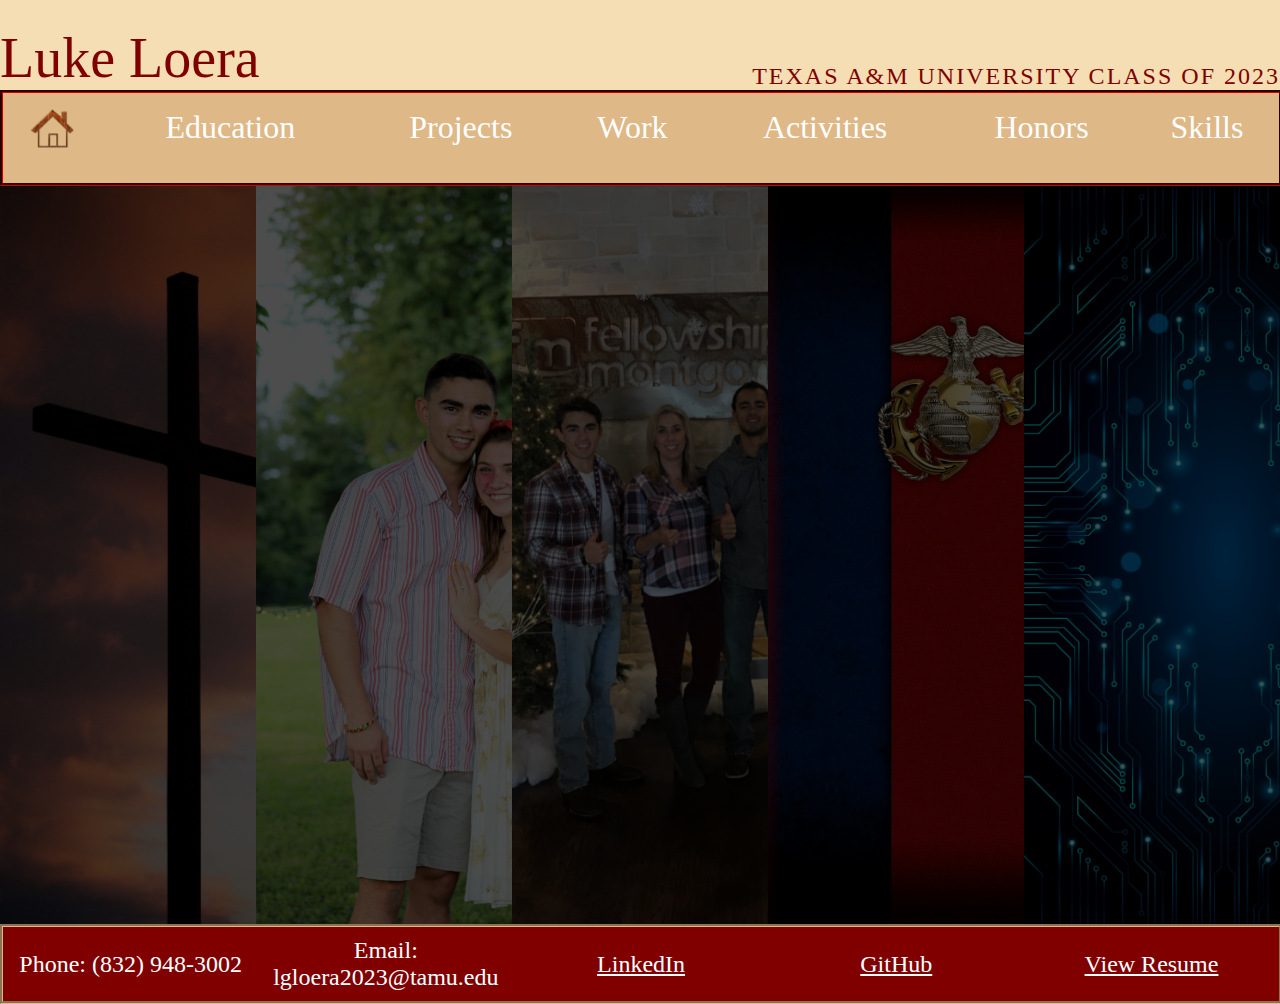
<file: index.html>
<!DOCTYPE html>


<html>
    <head>
        <meta charset="UTF-8">
        <meta name="description" content="Luke Loera's Website">
        <title>Luke Loera's Website</title>
        <link href="index.css" rel="stylesheet" type="text/css">
        <link href="headerNavFooter.css" rel="stylesheet" type="text/css">
    </head>
    <body style="background-color:wheat; margin:0; padding:0">
        <header>
            <div style="font-size:350%; text-align:left">Luke Loera</div>
            <div style="font-size:150%; text-align:right; text-transform:uppercase; letter-spacing:2px">Texas A&M University Class of 2023</div>
        </header>

        <div id="navbar">
            <div id="navlinks">
                <nav>
                <ul>
                    <li>
                        <a href="index.html"><img width="50" src="home_icon.png" alt="Home"/></a>
                    </li>
                    <li>
                        <a href="education.html">Education</a>
                        <div class="bar_nav">
                            <div class="filledbar_nav"></div>
                        </div>                        
                    </li>
                    <li>
                        <a href="projects.html">Projects</a>
                        <div class="bar_nav">
                            <div class="filledbar_nav"></div>
                        </div>
                    </li>
                    <li>
                        <a href="work_experience.html">Work</a>
                        <div class="bar_nav">
                            <div class="filledbar_nav"></div>
                        </div>
                    </li>
                    <li>
                        <a href="activities.html">Activities</a>
                        <div class="bar_nav">
                            <div class="filledbar_nav"></div>
                        </div>
                    </li>
                    <li>
                        <a href="honors.html">Honors</a>
                        <div class="bar_nav">
                            <div class="filledbar_nav"></div>
                        </div>
                    </li>
                    <li>
                        <a href="skills.html">Skills</a>
                        <div class="bar_nav">
                            <div class="filledbar_nav"></div>
                        </div>
                    </li>
                </ul>
                </nav>
            </div>
        </div>

        <main>
            <div class="main_item" style="background-image: url('cross.jpg'); background-repeat: no-repeat; background-size: cover; z-index: 0">
                <div class="title_box"><h1><u>Faith</u></h1></div>
                <div class="text_box">
                    My faith roots my epistemology. I pursue love, joy, peace, patience, kindness, goodness, faithfulness, gentleness, and self-control. I believe those who hang on to their lives will lose it, so I live my life trying to give it away in service to others.
                </div>
            </div>
            <div class="main_item" style="background-image: url('lukede.jpg'); background-repeat: no-repeat; background-size: cover; z-index: 0">
                <div class="title_box"><h1><u>Fiance</u></h1></div>
                <div class="text_box">
                    My fiance, Ede, is a huge part of my life. I know that my relationship with her can be the most rewarding one I could experience with another human being if I truly invest in it. I want to be able to say that my love elevates her each and every day.
                </div>
            </div>
            <div class="main_item" style="background-image: url('family.png'); background-repeat: no-repeat; background-size: cover; z-index: 0">
                <div class="title_box"><h1><u>Family</u></h1></div>
                <div class="text_box">
                    My family helped mold me into who I am today. I am not done growing and maturing, but I am thankful for the key foundations they instilled in my life. They contributed tremendously to providing a sturdy launch pad for me to initiate my journey.
                </div>
            </div>
            <div class="main_item" style="background-image: url('marine_corps.jpg'); background-repeat: no-repeat; background-size: cover; z-index: 0">
                <div class="title_box"><h1><u>Marine Corps</u></h1></div>
                <div class="text_box">
                    I have contracted as a poole in the Platoon Leaders Class and will head to the selection board in November 2020. Until then I will do everything I can to make sure I get selected to go to Officer Candidate's School and become a Marine Officer.
                </div>
            </div>
            <div class="main_item" style="background-image: url('circuit_board.jpg'); background-repeat: no-repeat; background-size: cover; z-index: 0">
                <div class="title_box"><h1><u>Projects</u></h1></div>
                <div class="text_box">
                    I enjoy doing projects the most out of any schoolwork. Moreover, I also enjoy doing projects as a hobby outside of school. I love to build things knowing that I was able to bring together a high-quality product from scratch.
                </div>
            </div>
        </main>

        <div id="footbar">
            <div id="footlinks">
                <footer>
                    <ul>
                        <li>
                            <a>Phone: (832) 948-3002</a>
                        </li>
                        <li>
                            <a>Email: lgloera2023@tamu.edu</a>
                        </li>
                        <li>
                            <a href="https://www.linkedin.com/in/luke-loera-7a3929191" target="blank" style="text-decoration:none; color:white"><u>LinkedIn</u></a>
                        </li>
                        <li>
                            <a href="https://github.com/lgloera2023" target="blank" style="text-decoration:none; color:white"><u>GitHub</u></a>
                        </li>
                        <li>
                            <a href="loera_resume.pdf" target="blank" style="text-decoration:none; color:white"><u>View Resume</u></a>
                        </li>
                    </ul>
                </footer>
            </div>
        </div>
    </body>
</html>
</file>
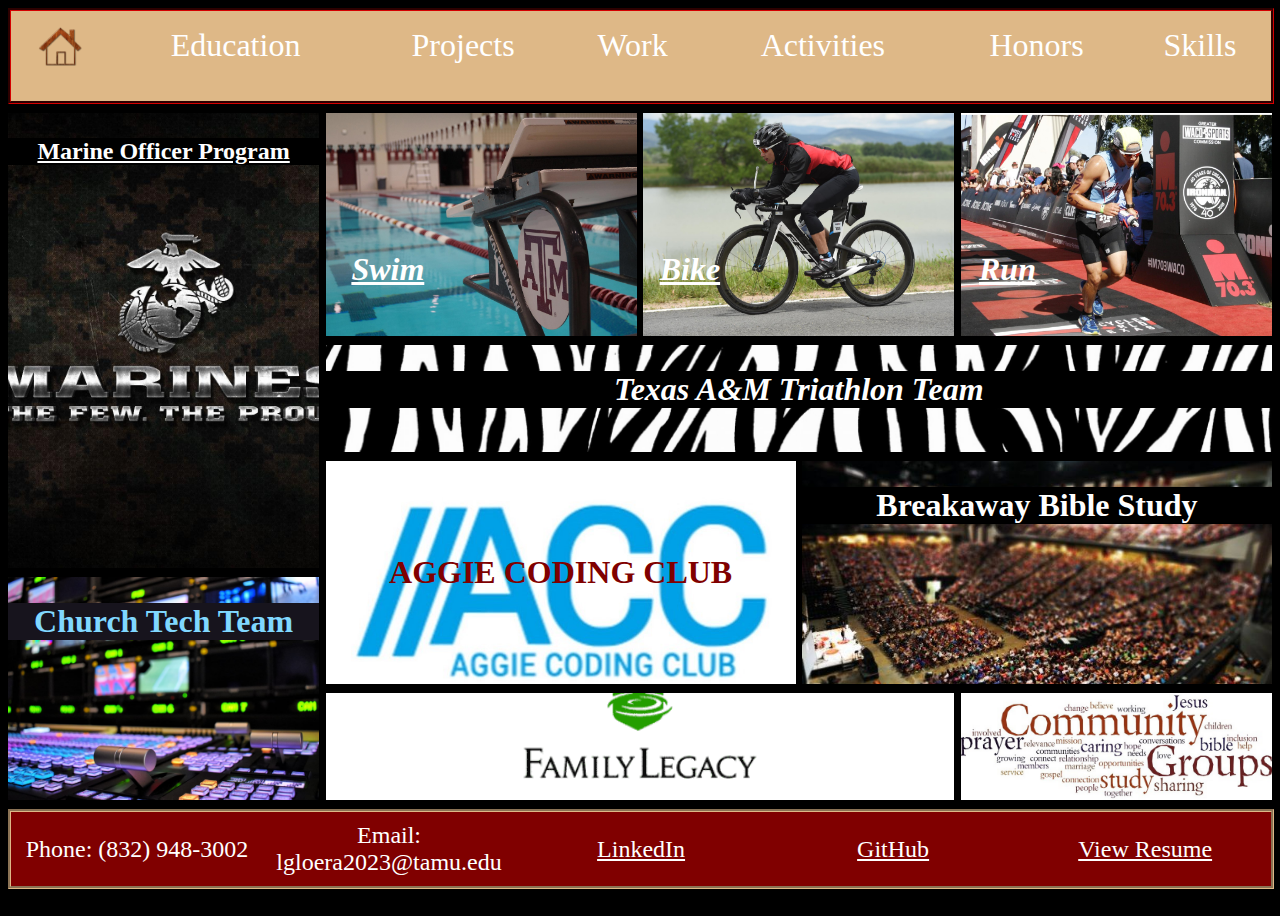
<file: activities.html>
<!DOCTYPE html>

<html>
    <head>
        <meta charset="UTF-8">
        <meta name="description" content="Luke Loera's Activities">
        <title>Luke Loera's Activities</title>
        <link href="activities.css" rel="stylesheet" type="text/css">
        <link href="headerNavFooter.css" rel="stylesheet" type="text/css">
    </head>
    <body>
        <div id="navbar">
            <div id="navlinks">
                <nav>
                <ul id="navlist">
                    <li>
                        <a href="index.html"><img width="50" src="home_icon.png" alt="Home"/></a>
                    </li>
                    <li>
                        <a href="education.html">Education</a>
                        <div class="bar_nav">
                            <div class="filledbar_nav"></div>
                        </div>                        
                    </li>
                    <li>
                        <a href="projects.html">Projects</a>
                        <div class="bar_nav">
                            <div class="filledbar_nav"></div>
                        </div>
                    </li>
                    <li>
                        <a href="work_experience.html">Work</a>
                        <div class="bar_nav">
                            <div class="filledbar_nav"></div>
                        </div>
                    </li>
                    <li>
                        <a href="activities.html">Activities</a>
                        <div class="bar_nav">
                            <div class="filledbar_nav"></div>
                        </div>
                    </li>
                    <li>
                        <a href="honors.html">Honors</a>
                        <div class="bar_nav">
                            <div class="filledbar_nav"></div>
                        </div>
                    </li>
                    <li>
                        <a href="skills.html">Skills</a>
                        <div class="bar_nav">
                            <div class="filledbar_nav"></div>
                        </div>
                    </li>
                </ul>
                </nav>
            </div>
        </div>

        <main>
            <div id="marines">
                <div id="title_box"><h2>Marine Officer Program</h2></div>
            </div>
            <div id="swim">
                <div id="title_box" style="top: 50%; right: 30%"><h1>Swim</h1></div>
            </div>
            <div id="bike">
                <div id="title_box" style="top: 50%; right: 35%"><h1>Bike</h1></div>
            </div>
            <div id="run">
                <div id="title_box" style="top: 50%; right: 35%"><h1>Run</h1></div>
            </div>
            <div id="tri">
                <div id="title_box"><h1>Texas A&M Triathlon Team</h1></div>
            </div>
            <div id="acc">
                <div id="title_box" style="top: 30%"><h1>Aggie Coding Club</h1></div>
            </div>
            <div id="brkawy">
                <div id="title_box"><h1>Breakaway Bible Study</h1></div>
            </div>
            <div id="cTech">
                <div id="title_box"><h1>Church Tech Team</h1></div>
            </div>
            <div id="famLeg">
            </div>
            <div id="cComGroup">
            </div>
        </main>

        <div id="footbar">
            <div id="footlinks">
                <footer>
                    <ul>
                        <li>
                            <a>Phone: (832) 948-3002</a>
                        </li>
                        <li>
                            <a>Email: lgloera2023@tamu.edu</a>
                        </li>
                        <li>
                            <a href="https://www.linkedin.com/in/luke-loera-7a3929191" target="blank" style="text-decoration:none; color:white"><u>LinkedIn</u></a>
                        </li>
                        <li>
                            <a href="https://github.com/lgloera2023" target="blank" style="text-decoration:none; color:white"><u>GitHub</u></a>
                        </li>
                        <li>
                            <a href="loera_resume.pdf" target="blank" style="text-decoration:none; color:white"><u>View Resume</u></a>
                        </li>
                    </ul>
                </footer>
            </div>
        </div>
    </body>
</html>
</file>
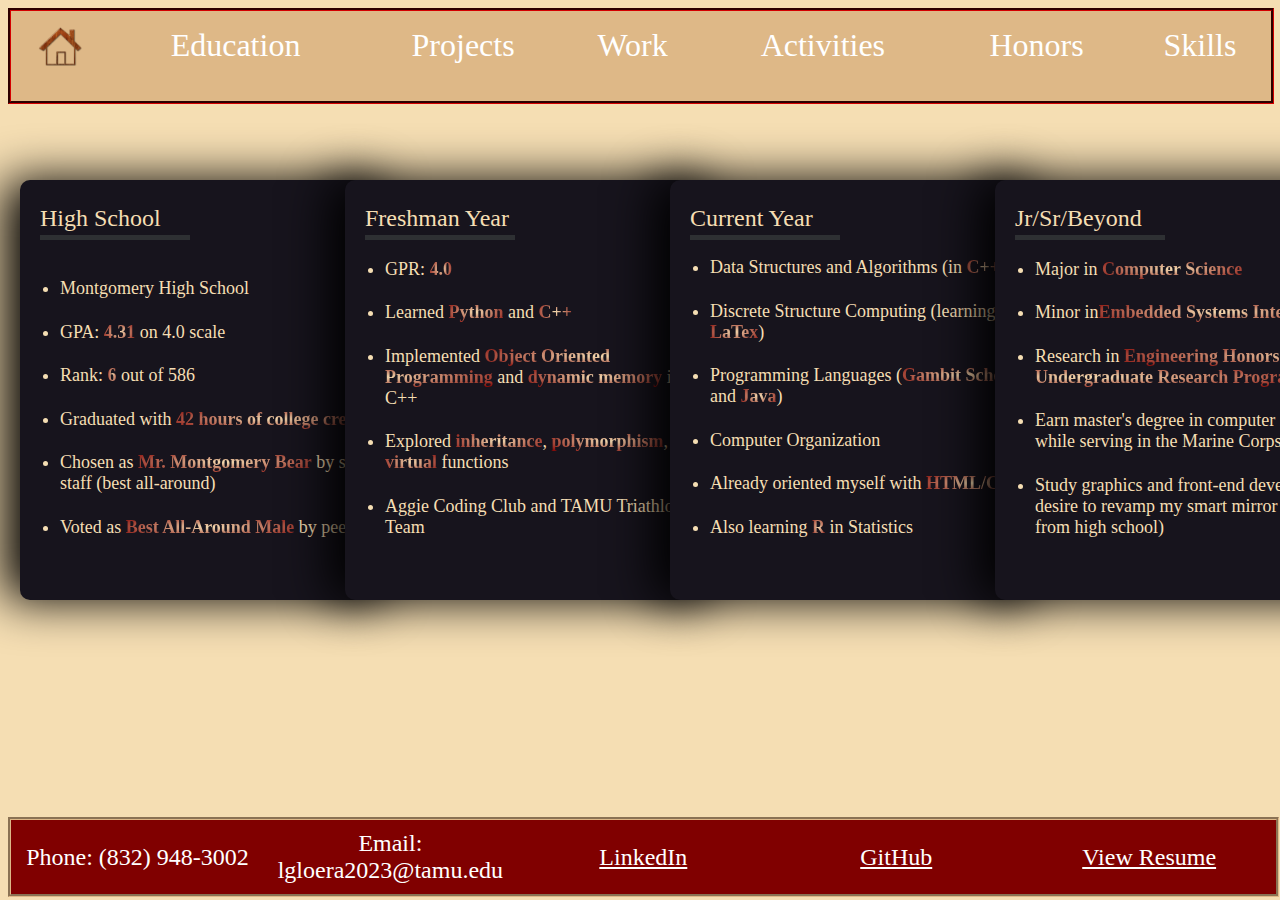
<file: education.html>
<!DOCTYPE html>

<html>
    <head>
        <meta charset="UTF-8">
        <meta name="description" content="Luke Loera's Education">
        <title>Luke Loera's Education</title>
        <link href="headerNavFooter.css" rel="stylesheet" type="text/css">
        <link href="education.css" rel="stylesheet" type="text/css">
        <link href="https://fonts.googleapis.com/css?family=Open+Sans:300i,400" rel="stylesheet">
    </head>
    <body style="background-color:wheat">
        <div id="navbar">
            <div id="navlinks">
                <nav>
                <ul id="navlist">
                    <li>
                        <a href="index.html"><img width="50" src="home_icon.png" alt="Home"/></a>
                    </li>
                    <li>
                        <a href="education.html">Education</a>
                        <div class="bar_nav">
                            <div class="filledbar_nav"></div>
                        </div>                        
                    </li>
                    <li>
                        <a href="projects.html">Projects</a>
                        <div class="bar_nav">
                            <div class="filledbar_nav"></div>
                        </div>
                    </li>
                    <li>
                        <a href="work_experience.html">Work</a>
                        <div class="bar_nav">
                            <div class="filledbar_nav"></div>
                        </div>
                    </li>
                    <li>
                        <a href="activities.html">Activities</a>
                        <div class="bar_nav">
                            <div class="filledbar_nav"></div>
                        </div>
                    </li>
                    <li>
                        <a href="honors.html">Honors</a>
                        <div class="bar_nav">
                            <div class="filledbar_nav"></div>
                        </div>
                    </li>
                    <li>
                        <a href="skills.html">Skills</a>
                        <div class="bar_nav">
                            <div class="filledbar_nav"></div>
                        </div>
                    </li>
                </ul>
                </nav>
            </div>
        </div>

        <main>
            <div class="card">
                <h2 class="title">High School</h2>
                <div class="bar">
                    <div class="emptybar"></div>
                    <div class="filledbar"></div>
                </div>
                <ul>
                    <li>Montgomery High School</li>
                    <li>GPA: <span class="gradient_text">4.31</span> on 4.0 scale</li>
                    <li>Rank: <span class="gradient_text">6</span> out of 586</li>
                    <li>Graduated with <span class="gradient_text">42 hours of college credit</span></li>
                    <li>Chosen as <span class="gradient_text">Mr. Montgomery Bear</span> by school staff (best all-around)</li>
                    <li>Voted as <span class="gradient_text">Best All-Around Male</span> by peers</li>
                </ul>
            </div>
            <div class="card">
                <h2 class="title">Freshman Year</h2>
                <div class="bar">
                    <div class="emptybar"></div>
                    <div class="filledbar"></div>
                </div>
                <ul>
                    <li>GPR: <span class="gradient_text">4.0</span></li>
                    <li>Learned <span class="gradient_text">Python</span> and <span class="gradient_text">C++</span></li>
                    <li>Implemented <span class="gradient_text">Object Oriented Programming</span> and <span class="gradient_text">dynamic memory</span> in C++</li>
                    <li>Explored <span class="gradient_text">inheritance</span>, <span class="gradient_text">polymorphism</span>, and <span class="gradient_text">virtual</span> functions</li>
                    <li>Aggie Coding Club and TAMU Triathlon Team</li>
                </ul>
            </div>
            <div class="card">
                <h2 class="title">Current Year</h2>
                <div class="bar">
                    <div class="emptybar"></div>
                    <div class="filledbar"></div>
                </div>
                <ul>
                    <li>Data Structures and Algorithms (in <span class="gradient_text">C++</span>)</li>
                    <li>Discrete Structure Computing (learning <span class="gradient_text">LaTex</span>)</li>
                    <li>Programming Languages (<span class="gradient_text">Gambit Scheme</span> and <span class="gradient_text">Java</span>)</li>
                    <li>Computer Organization</li>
                    <li>Already oriented myself with <span class="gradient_text">HTML/CSS</span></li>
                    <li>Also learning <span class="gradient_text">R</span> in Statistics</li>
                </ul>
            </div>
            <div class="card">
                <h2 class="title">Jr/Sr/Beyond</h2>
                <div class="bar">
                    <div class="emptybar"></div>
                    <div class="filledbar"></div>
                </div>
                <ul>
                    <li>Major in <span class="gradient_text">Computer Science</span></li>
                    <li>Minor in<span class="gradient_text">Embedded Systems Integration</span></li>
                    <li>Research in <span class="gradient_text">Engineering Honors Undergraduate Research Program</span></li>
                    <li>Earn master's degree in computer science while serving in the Marine Corps</li>
                    <li>Study graphics and front-end development (I desire to revamp my smart mirror project from high school)</li>
                </ul>
            </div>
            </div>
        </main>

        <div id="footbar" style="position: absolute; align-self: flex-end; width: 98.8%">
            <div id="footlinks">
                <footer>
                    <ul>
                        <li>
                            <a>Phone: (832) 948-3002</a>
                        </li>
                        <li>
                            <a>Email: lgloera2023@tamu.edu</a>
                        </li>
                        <li>
                            <a href="https://www.linkedin.com/in/luke-loera-7a3929191" target="blank" style="text-decoration:none; color:white"><u>LinkedIn</u></a>
                        </li>
                        <li>
                            <a href="https://github.com/lgloera2023" target="blank" style="text-decoration:none; color:white"><u>GitHub</u></a>
                        </li>
                        <li>
                            <a href="loera_resume.pdf" target="blank" style="text-decoration:none; color:white"><u>View Resume</u></a>
                        </li>
                    </ul>
                </footer>
            </div>
        </div>
    </body>
</html>
</file>
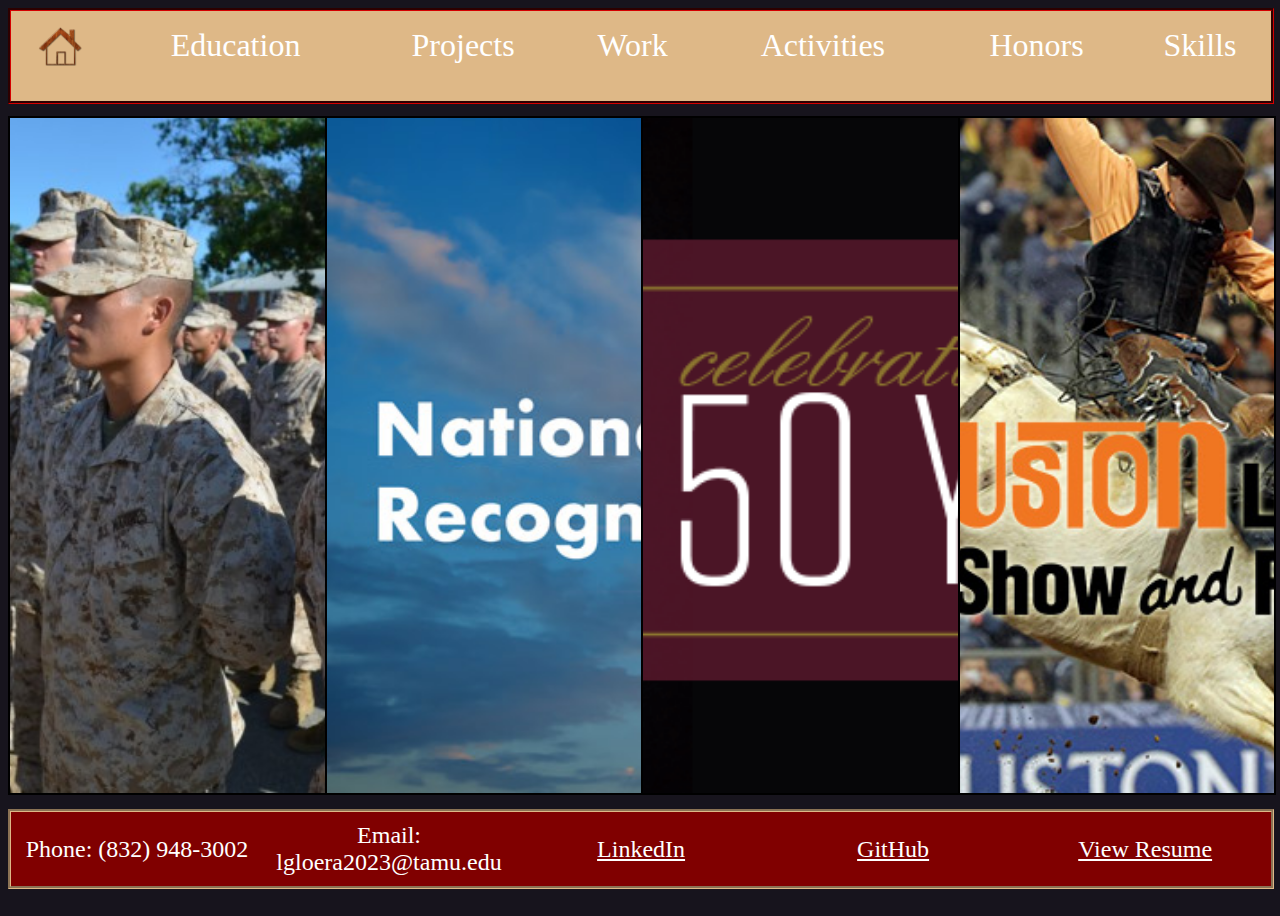
<file: honors.html>
<!DOCTYPE html>

<html>
    <head>
        <meta charset="UTF-8">
        <meta name="description" content="Luke Loera's Honors">
        <title>Luke Loera's Honors</title>
        <link href="honors.css" rel="stylesheet" type="text/css">
        <link href="headerNavFooter.css" rel="stylesheet" type="text/css">
    </head>
    <body>
        <div id="navbar">
            <div id="navlinks">
                <nav>
                <ul id="navlist">
                    <li>
                        <a href="index.html"><img width="50" src="home_icon.png" alt="Home"/></a>
                    </li>
                    <li>
                        <a href="education.html">Education</a>
                        <div class="bar_nav">
                            <div class="filledbar_nav"></div>
                        </div>                        
                    </li>
                    <li>
                        <a href="projects.html">Projects</a>
                        <div class="bar_nav">
                            <div class="filledbar_nav"></div>
                        </div>
                    </li>
                    <li>
                        <a href="work_experience.html">Work</a>
                        <div class="bar_nav">
                            <div class="filledbar_nav"></div>
                        </div>
                    </li>
                    <li>
                        <a href="activities.html">Activities</a>
                        <div class="bar_nav">
                            <div class="filledbar_nav"></div>
                        </div>
                    </li>
                    <li>
                        <a href="honors.html">Honors</a>
                        <div class="bar_nav">
                            <div class="filledbar_nav"></div>
                        </div>
                    </li>
                    <li>
                        <a href="skills.html">Skills</a>
                        <div class="bar_nav">
                            <div class="filledbar_nav"></div>
                        </div>
                    </li>
                </ul>
                </nav>
            </div>
        </div>

        <main>
            <section>
                <div class="slide">
                    <div class="content">
                        <h1><u>Squad Leader</u></h1>
                        <p>I was appointed the only underclassmen squad leader by the officer selection officer in charge over Brazos Valley, Captain Collins, to lead a group of fellow Marine officer candidates as we prepare for Officer Candidates School. It is my responsibility to disseminate any information Captain Collins gives me to the team leaders in my squad. It is also my duty to create the physical training sessions for my squad and to turn any weakness someone may have into a strength before leaving for OCS.</p>
                    </div>
                </div>
                <div class="slide">
                    <div class="content">
                        <h1><u>National Hispanic Scholar</u></h1>
                        <p>I was recognized as a National Hispanic Scholar for my PSAT scores. Texas A&M awarded me with a scholarship for this College Board Recognition.</p>
                    </div>
                </div>
                <div class="slide">
                    <div class="content">
                        <h1><u>President's Endowed Scholar</u></h1>
                        <p>Texas A&M awarded me with this scholarship "solely on the basis of academic achievement and demonstrated student leadership."</p>
                    </div>
                </div>
                <div class="slide">
                    <div class="content">
                        <h1><u>Houston Livestock Show and Rodeo Scholar</u></h1>
                        <p>The HLSR Scholarship was entrusted to me because of my voluntary service, extracurricular involvement, academic merit, leadership, and essay.</p>
                    </div>
                </div>
            </section>
        </main>

        <div id="footbar">
            <div id="footlinks">
                <footer>
                    <ul>
                        <li>
                            <a>Phone: (832) 948-3002</a>
                        </li>
                        <li>
                            <a>Email: lgloera2023@tamu.edu</a>
                        </li>
                        <li>
                            <a href="https://www.linkedin.com/in/luke-loera-7a3929191" target="blank" style="text-decoration:none; color:white"><u>LinkedIn</u></a>
                        </li>
                        <li>
                            <a href="https://github.com/lgloera2023" target="blank" style="text-decoration:none; color:white"><u>GitHub</u></a>
                        </li>
                        <li>
                            <a href="loera_resume.pdf" target="blank" style="text-decoration:none; color:white"><u>View Resume</u></a>
                        </li>
                    </ul>
                </footer>
            </div>
        </div>
    </body>
</html>
</file>
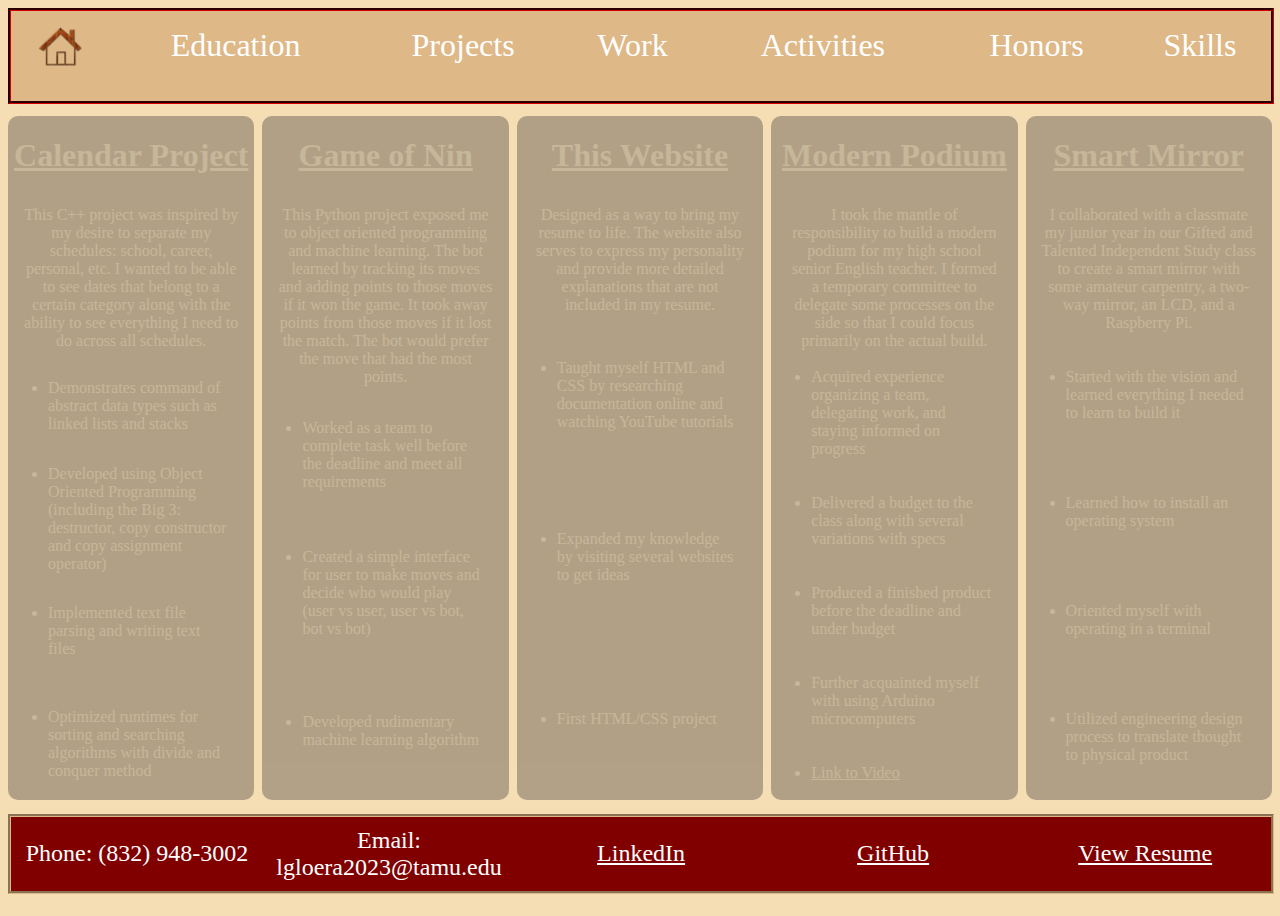
<file: projects.html>
<!DOCTYPE html>

<html>
    <head>
        <meta charset="UTF-8">
        <meta name="description" content="Luke Loera's Projects">
        <title>Luke Loera's Projects</title>
        <link href="projects.css" rel="stylesheet" type="text/css">
        <link href="headerNavFooter.css" rel="stylesheet" type="text/css">
    </head>
    <body style="background-color:wheat">
        <div id="navbar">
            <div id="navlinks">
                <nav>
                <ul id="navlist">
                    <li>
                        <a href="index.html"><img width="50" src="home_icon.png" alt="Home"/></a>
                    </li>
                    <li>
                        <a href="education.html">Education</a>
                        <div class="bar_nav">
                            <div class="filledbar_nav"></div>
                        </div>                        
                    </li>
                    <li>
                        <a href="projects.html">Projects</a>
                        <div class="bar_nav">
                            <div class="filledbar_nav"></div>
                        </div>
                    </li>
                    <li>
                        <a href="work_experience.html">Work</a>
                        <div class="bar_nav">
                            <div class="filledbar_nav"></div>
                        </div>
                    </li>
                    <li>
                        <a href="activities.html">Activities</a>
                        <div class="bar_nav">
                            <div class="filledbar_nav"></div>
                        </div>
                    </li>
                    <li>
                        <a href="honors.html">Honors</a>
                        <div class="bar_nav">
                            <div class="filledbar_nav"></div>
                        </div>
                    </li>
                    <li>
                        <a href="skills.html">Skills</a>
                        <div class="bar_nav">
                            <div class="filledbar_nav"></div>
                        </div>
                    </li>
                </ul>
                </nav>
            </div>
        </div>

        <main>
            <div class="main_item">
                <div class="title_box"><h1><u>Calendar Project</u></h1></div>
                <div class="project_description">
                    This C++ project was inspired by my desire to separate my schedules: school, career, personal, etc. I wanted to be able to see dates that belong to a certain category along with the ability to see everything I need to do across all schedules.
                </div>
                <div class="project_list">
                    <ul style="grid-template-rows: 1fr 1fr 1fr 1fr">
                        <li>Demonstrates command of abstract data types such as linked lists and stacks</li>
                        <li>Developed using Object Oriented Programming (including the Big 3: destructor, copy constructor and copy assignment operator)</li>
                        <li>Implemented text file parsing and writing text files</li>
                        <li>Optimized runtimes for sorting and searching algorithms with divide and conquer method</li>
                    </ul>
                </div>
            </div>
            <div class="main_item">
                <div class="title_box"><h1><u>Game of Nin</u></h1></div>
                <div class="project_description">
                    This Python project exposed me to object oriented programming and machine learning. The bot learned by tracking its moves and adding points to those moves if it won the game. It took away points from those moves if it lost the match. The bot would prefer the move that had the most points.
                </div>
                <div class="project_list">
                    <ul style="grid-template-rows: 1fr 1fr 1fr">
                        <li>Worked as a team to complete task well before the deadline and meet all requirements</li>
                        <li>Created a simple interface for user to make moves and decide who would play (user vs user, user vs bot, bot vs bot)</li>
                        <li>Developed rudimentary machine learning algorithm</li>
                    </ul>
                </div>
            </div>
            <div class="main_item">
                <div class="title_box"><h1><u>This Website</u></h1></div>
                <div class="project_description">
                    Designed as a way to bring my resume to life. The website also serves to express my personality and provide more detailed explanations that are not included in my resume.
                </div>
                <div class="project_list">
                    <ul style="grid-template-rows: 1fr 1fr 1fr">
                        <li>Taught myself HTML and CSS by researching documentation online and watching YouTube tutorials</li>
                        <li>Expanded my knowledge by visiting several websites to get ideas</li>
                        <li>First HTML/CSS project</li>
                    </ul>
                </div>
            </div>
            <div class="main_item">
                <div class="title_box"><h1><u>Modern Podium</u></h1></div>
                <div class="project_description">
                    I took the mantle of responsibility to build a modern podium for my high school senior English teacher. I formed a temporary committee to delegate some processes on the side so that I could focus primarily on the actual build.
                </div>
                <div class="project_list">
                    <ul style="grid-template-rows: 1fr 1fr 1fr 1fr 1 fr">
                        <li>Acquired experience organizing a team, delegating work, and staying informed on progress</li>
                        <li>Delivered a budget to the class along with several variations with specs</li>
                        <li>Produced a finished product before the deadline and under budget</li>
                        <li>Further acquainted myself with using Arduino microcomputers</li>
                        <li><a href="https://www.youtube.com/watch?v=8S7S5U33odY&t" target="blank" style="color:white">Link to Video</a></li>
                    </ul>
                </div>
            </div>
            <div class="main_item">
                <div class="title_box"><h1><u>Smart Mirror</u></h1></div>
                <div class="project_description">
                    I collaborated with a classmate my junior year in our Gifted and Talented Independent Study class to create a smart mirror with some amateur carpentry, a two-way mirror, an LCD, and a Raspberry Pi.
                </div>
                <div class="project_list">
                    <ul style="grid-template-rows: 1fr 1fr 1fr 1 fr">
                        <li>Started with the vision and learned everything I needed to learn to build it</li>
                        <li>Learned how to install an operating system</li>
                        <li>Oriented myself with operating in a terminal</li>
                        <li>Utilized engineering design process to translate thought to physical product</li>
                    </ul>
                </div>
            </div>
        </main>

        <div id="footbar">
            <div id="footlinks">
                <footer>
                    <ul>
                        <li>
                            <a>Phone: (832) 948-3002</a>
                        </li>
                        <li>
                            <a>Email: lgloera2023@tamu.edu</a>
                        </li>
                        <li>
                            <a href="https://www.linkedin.com/in/luke-loera-7a3929191" target="blank" style="text-decoration:none; color:white"><u>LinkedIn</u></a>
                        </li>
                        <li>
                            <a href="https://github.com/lgloera2023" target="blank" style="text-decoration:none; color:white"><u>GitHub</u></a>
                        </li>
                        <li>
                            <a href="loera_resume.pdf" target="blank" style="text-decoration:none; color:white"><u>View Resume</u></a>
                        </li>
                    </ul>
                </footer>
            </div>
        </div>
    </body>
</html>
</file>
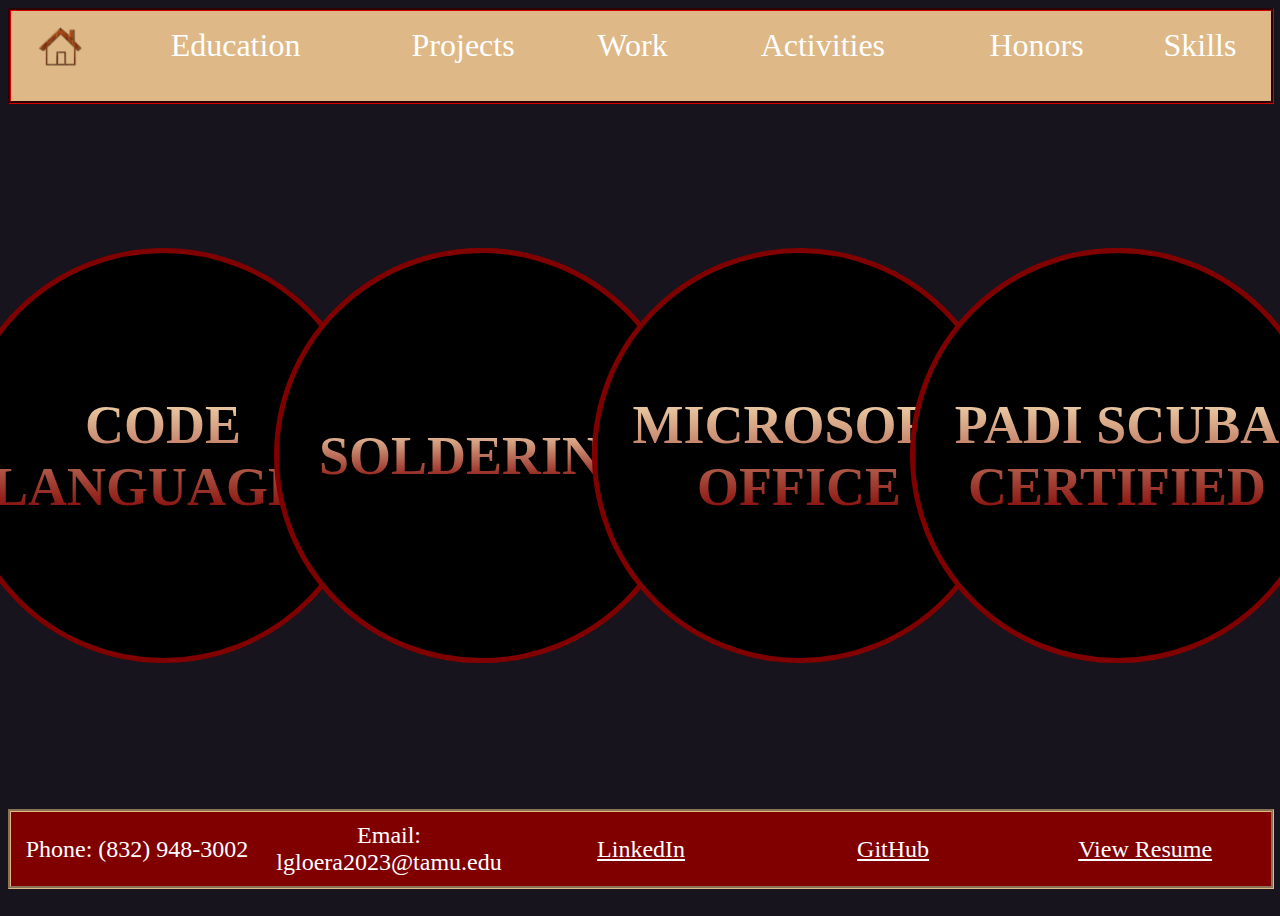
<file: skills.html>
<!DOCTYPE html>

<html>
    <head>
        <meta charset="UTF-8">
        <meta name="description" content="Luke Loera's Skills">
        <title>Luke Loera's Skills</title>
        <link href="skills.css" rel="stylesheet" type="text/css">
        <link href="headerNavFooter.css" rel="stylesheet" type="text/css">
    </head>
    <body>
        <div id="navbar">
            <div id="navlinks">
                <nav>
                <ul id="navlist">
                    <li>
                        <a href="index.html"><img width="50" src="home_icon.png" alt="Home"/></a>
                    </li>
                    <li>
                        <a href="education.html">Education</a>
                        <div class="bar_nav">
                            <div class="filledbar_nav"></div>
                        </div>                        
                    </li>
                    <li>
                        <a href="projects.html">Projects</a>
                        <div class="bar_nav">
                            <div class="filledbar_nav"></div>
                        </div>
                    </li>
                    <li>
                        <a href="work_experience.html">Work</a>
                        <div class="bar_nav">
                            <div class="filledbar_nav"></div>
                        </div>
                    </li>
                    <li>
                        <a href="activities.html">Activities</a>
                        <div class="bar_nav">
                            <div class="filledbar_nav"></div>
                        </div>
                    </li>
                    <li>
                        <a href="honors.html">Honors</a>
                        <div class="bar_nav">
                            <div class="filledbar_nav"></div>
                        </div>
                    </li>
                    <li>
                        <a href="skills.html">Skills</a>
                        <div class="bar_nav">
                            <div class="filledbar_nav"></div>
                        </div>
                    </li>
                </ul>
                </nav>
            </div>
        </div>

        <main>
            <div id="container">
                <div id="circle">
                    <div id="skill"><h1>Code<br>Languages</h1></div>
                </div>
                <div id="cppLogo"></div>
                <div id="pythonLogo"></div>
                <div id="htmlLogo"></div>
                <div id="cssLogo"></div>
            </div>
            <div id="container">
                <div id="circle">
                    <div id="skill"><h1>Soldering</h1></div>
                </div>
                <div id="subCircle_soldering"></div>
            </div>
            <div id="container">
                <div id="circle">
                    <div id="skill"><h1>Microsoft<br>Office</h1></div>
                </div>
                <div id="wordLogo"></div>
                <div id="excelLogo"></div>
                <div id="powerPointLogo"></div>
                <div id="accessLogo"></div>
            </div>
            <div id="container">
                <div id="circle">
                    <div id="skill"><h1>PADI Scuba<br>Certified</h1></div>
                </div>
                <div id="subCircle_scuba"></div>
            </div>
        </main>

        <div id="footbar">
            <div id="footlinks">
                <footer>
                    <ul>
                        <li>
                            <a>Phone: (832) 948-3002</a>
                        </li>
                        <li>
                            <a>Email: lgloera2023@tamu.edu</a>
                        </li>
                        <li>
                            <a href="https://www.linkedin.com/in/luke-loera-7a3929191" target="blank" style="text-decoration:none; color:white"><u>LinkedIn</u></a>
                        </li>
                        <li>
                            <a href="https://github.com/lgloera2023" target="blank" style="text-decoration:none; color:white"><u>GitHub</u></a>
                        </li>
                        <li>
                            <a href="loera_resume.pdf" target="blank" style="text-decoration:none; color:white"><u>View Resume</u></a>
                        </li>
                    </ul>
                </footer>
            </div>
        </div>
    </body>
</html>
</file>
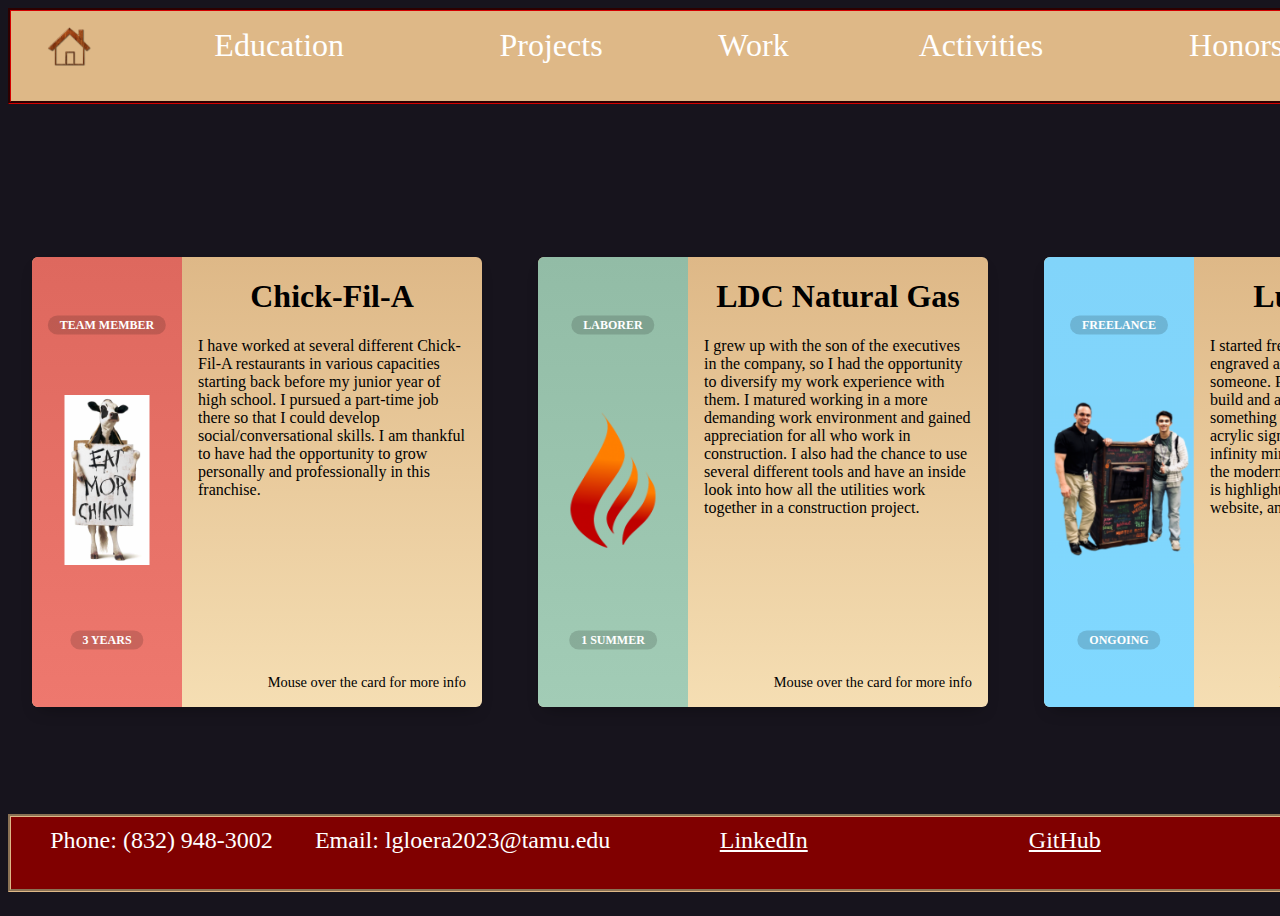
<file: work_experience.html>
<!DOCTYPE html>

<html>
    <head>
        <meta charset="UTF-8">
        <meta name="description" content="Luke Loera's Work Experience">
        <title>Luke Loera's Work Experience</title>
        <link href="work_experience.css" rel="stylesheet" type="text/css">
        <link href="headerNavFooter.css" rel="stylesheet" type="text/css">
    </head>
    <body>
        <div id="navbar">
            <div id="navlinks">
                <nav>
                <ul id="navlist">
                    <li>
                        <a href="index.html"><img width="50" src="home_icon.png" alt="Home"/></a>
                    </li>
                    <li>
                        <a href="education.html">Education</a>
                        <div class="bar_nav">
                            <div class="filledbar_nav"></div>
                        </div>                        
                    </li>
                    <li>
                        <a href="projects.html">Projects</a>
                        <div class="bar_nav">
                            <div class="filledbar_nav"></div>
                        </div>
                    </li>
                    <li>
                        <a href="work_experience.html">Work</a>
                        <div class="bar_nav">
                            <div class="filledbar_nav"></div>
                        </div>
                    </li>
                    <li>
                        <a href="activities.html">Activities</a>
                        <div class="bar_nav">
                            <div class="filledbar_nav"></div>
                        </div>
                    </li>
                    <li>
                        <a href="honors.html">Honors</a>
                        <div class="bar_nav">
                            <div class="filledbar_nav"></div>
                        </div>
                    </li>
                    <li>
                        <a href="skills.html">Skills</a>
                        <div class="bar_nav">
                            <div class="filledbar_nav"></div>
                        </div>
                    </li>
                </ul>
                </nav>
            </div>
        </div>

        <main>
            <div class="card_container">
                <div class="card_center">
                    <div class="card">
                        <div class="additional">
                            <div class="user-card">
                                <div class="level center">
                                    Team Member
                                </div>
                                <div class="points center">
                                    3 Years
                                </div>
                                <div class="center">
                                    <img width="85" src="eatMorChikin.jpg" alt="Eat Mor Chikin"/>
                                </div>
                            </div>
                            <div class="more-info">
                                <h1>Chick-Fil-A</h1>
                                <p>
                                    <ul class="coords">
                                        <li>Maximize store efficiency by organizing inventory, rotating stock, and ensuring everything that was ordered was delivered</li>
                                        <br>
                                        <li>Optimize food production and eliminate cross-contamination</li>
                                        <br>
                                        <li>Assist kitchen leadership in developing new systems that will make food production and kitchen cleanliness more effective</li>
                                    </ul>
                                </p>
                            </div>
                        </div>
                        <div class="general">
                            <h1>Chick-Fil-A</h1>
                            <p>I have worked at several different Chick-Fil-A restaurants in various capacities starting back before my junior year of high school. I pursued a part-time job there so that I could develop social/conversational skills. I am thankful to have had the opportunity to grow personally and professionally in this franchise.</p>
                            <span class="more">Mouse over the card for more info</span>
                        </div>
                    </div>
                </div>
            </div>
            <div class="card_container">
                <div class="card_center">
                    <div class="card green">
                        <div class="additional">
                            <div class="user-card">
                                <div class="level center">
                                    Laborer
                                </div>
                                <div class="points center">
                                    1 Summer
                                </div>
                                <div class="center"> 
                                    <img width="85" src="fireLogo.png" alt="Fire and Energy"/>
                                </div>
                            </div>
                            <div class="more-info">
                                <h1>LDC Natural Gas</h1>
                                <p>
                                    <ul class="coords">
                                        <li>Install and maintain commercial and residential natural gas lines</li>
                                        <br>
                                        <li>Provide administrative assistance with account records</li>
                                        <br>
                                        <li>Communicate with other utility contractors to coordinate plans and avoid interfence or destruction of other lines</li>
                                    </ul>
                                </p>
                            </div>
                        </div>
                        <div class="general">
                            <h1>LDC Natural Gas</h1>
                            <p>I grew up with the son of the executives in the company, so I had the opportunity to diversify my work experience with them. I matured working in a more demanding work environment and gained appreciation for all who work in construction. I also had the chance to use several different tools and have an inside look into how all the utilities work together in a construction project.</p>
                            <span class="more">Mouse over the card for more info</span>
                        </div>
                    </div>
                </div>
            </div>
            <div class="card_container">
                <div class="card_center">
                    <div class="card blue">
                        <div class="additional">
                            <div class="user-card">
                                <div class="level center">
                                    Freelance
                                </div>
                                <div class="points center">
                                    Ongoing
                                </div>
                                <div class="center"> 
                                    <img width="150" src="podium.png" alt="Modern Builds"/>
                                </div>
                            </div>
                            <div class="more-info">
                                <h1>LukitoBuildz</h1>
                                <p>
                                    <ul class="coords">
                                        <li>Confronted with unique tasks and learning objectives to build each project</li>
                                        <br>
                                        <li>Gained experience working with a customer's budget and their vision to bring an idea to original product</li>
                                        <br>
                                        <li>Learned to keep employer updated on the progress of the project and to estimate the time needed to deliver</li>
                                    </ul>
                                </p>
                            </div>
                        </div>
                        <div class="general">
                            <h1>LukitoBuildz</h1>
                            <p>I started freelancing after I made an LED engraved acrylic sign as a gift for someone. People saw my post of the build and asked me to make them something similar. I've made a handful of acrylic signs, an Ironman sign with an infinity mirror, digital picture frames, and the modern podium for my teacher which is highlighted in the project section of the website, and several other builds.</p>
                            <span class="more">Mouse over the card for more info</span>
                        </div>
                    </div>
                </div>
            </div>
        </main>

        <div id="footbar">
            <div id="footlinks">
                <footer>
                    <ul>
                        <li>
                            <a>Phone: (832) 948-3002</a>
                        </li>
                        <li>
                            <a>Email: lgloera2023@tamu.edu</a>
                        </li>
                        <li>
                            <a href="https://www.linkedin.com/in/luke-loera-7a3929191" target="blank" style="text-decoration:none; color:white"><u>LinkedIn</u></a>
                        </li>
                        <li>
                            <a href="https://github.com/lgloera2023" target="blank" style="text-decoration:none; color:white"><u>GitHub</u></a>
                        </li>
                        <li>
                            <a href="loera_resume.pdf" target="blank" style="text-decoration:none; color:white"><u>View Resume</u></a>
                        </li>
                    </ul>
                </footer>
            </div>
        </div>
    </body>
</html>
</file>
<file: index.css>
main {
    z-index: 0;
    min-height: 82vh;
    display: grid;
    grid-template-columns: repeat(5, 1fr);
    grid-gap: 0 0;
    background-color: black;
}

.main_item {
    position: relative;
    opacity: 0.3;
    transition-property: opacity;
    transition-duration: 0.5s;
    bottom: 0;
}

.main_item:hover {
    opacity: 1;
}

.main_item:hover > .text_box {
    opacity: 0.85;
}

.main_item:hover > .title_box {
    opacity: 0.9;
}

.title_box {
    position: relative;
    z-index: 1;
    text-align: center;
    align-self: flex-start;
    justify-self: center;
    color: white;
    opacity: 0;
    transition-property: opacity;
    transition-duration: 1s;
}

.text_box {
    position: absolute;
    z-index: 1;
    height: auto;
    max-height: 35%;
    overflow-y: auto;
    width: auto;
    margin: 10px;
    bottom: 0;
    font-size: medium;
    text-align: center;
    color: white;
    opacity: 0;
    padding: 1em;
    border-color: white;
    border-width: 2px;
    border-style: solid;
    background-color: #17141d;
    transition-property: opacity;
    transition-duration: 1s;
}
</file>
<file: headerNavFooter.css>
header {
    margin: 0;
    height: 10vh;
    background-color:wheat;
    color: maroon;
    display: grid;
    grid-template-columns: 1fr 1fr;
    align-items: flex-end;
}

#navbar{
    width: 99.7%;
    height: 10vh;
    display: table;
    margin: auto;
    z-index: 2;
    border-color:maroon;
    border-style: groove;
    border-width: 3px;
    background-color:burlywood;
    position: sticky;
    top: 0;
}
#navlinks ul {
    display: table;
    border-collapse: collapse;
    width: 100%;
    margin: 0;
    padding: 0;
    list-style: none;
}
#navlinks li {
    display: table-cell;
    vertical-align: middle;
    text-align: center;
    width: 100%/7;
}

#navlinks a {
    text-decoration: none;
    color: white;
    font-size: xx-large;
    display: block;
    padding-top: 10px;
    padding-bottom: 10px;
    transition-property: color;
    transition-duration: 1s;
    transition-timing-function: ease-out;
}
  
#navlinks li:hover a{
    color: maroon;
}

#footbar {
    margin: 0;
    height: 8vh;
    width: 99.7%;
    display: table;
    border-color: burlywood;
    border-style: groove;
    border-width: 3px;
    background-color: maroon;
    bottom: 3px;
}

#footlinks ul {
    display: table;
    border-collapse: collapse;
    width: 100%;
    margin: 0;
    padding: 0;
    list-style: none;
    align-self: center;
}

#footlinks li {
    display: table-cell;
    vertical-align: middle;
    text-align: center;
    width: 20%;
    color: white;
}
#footlinks a {
    text-decoration: none;
    color: white;
    font-size: x-large;
    display: block;
    padding-top: 10px;
    padding-bottom: 10px;
}

.bar_nav {
    position: relative;
    bottom: 100%;
    left: 20%;
    height: 4px;
    width: 78%;
    display: flex;
}

.filledbar_nav {
    position: relative;
    bottom: 100%;
    z-index: 3;
    width: 0px;
    height: 100%;
    background: maroon;
    transition: 0.4s ease-out;
}

#navlinks li:hover .filledbar_nav {
    width: 78%;
}
</file>
<file: activities.css>
body {
    height: 100vh;
    display: grid;
    grid-template-rows: 7vh 1fr 11vh;
    overflow: hidden;
    background-color: black;
}

main {
    display: grid;
    grid-template-columns: repeat(8, 1fr);
    grid-template-rows: repeat(6, 1fr);
    grid-template-areas:
    "marines marines swim swim bike bike run run"
    "marines marines swim swim bike bike run run"
    "marines marines tri tri tri tri tri tri"
    "marines marines acc acc acc brkawy brkawy brkawy"
    "cTech cTech acc acc acc brkawy brkawy brkawy"
    "cTech cTech famLeg famLeg famLeg famLeg cComGroup cComGroup";
    grid-gap: 1vh 0.5vw;
    padding-top: 4.7vh;
    padding-bottom: 1vh;
}

#title_box {
    position: relative;
    top: 0;
    padding-top: 0.5vh;
}

#marines {
    background-image: url('marinesActivities.jpg');
    background-repeat: no-repeat;
    background-size: cover;
    background-position: center center;
    grid-area: marines;
}

#marines h2 {
    text-align: center;
    color: white;
    text-decoration-line: underline;
    background-color: black;
}

#swim {
    background-image: url('swim.jpg');
    background-repeat: no-repeat;
    background-size: cover;
    background-position: center center;
    grid-area: swim;
}

#swim h1 {
    text-align: center;
    color: white;
    text-decoration-line: underline;
    font-style: italic;
}

#bike {
    background-image: url('bike.png');
    background-repeat: no-repeat;
    background-size: cover;
    background-position: top center;
    grid-area: bike;
}

#bike h1 {
    text-align: center;
    color: white;
    text-decoration-line: underline;
    font-style: italic;
}

#run {
    background-image: url('run.png');
    background-repeat: no-repeat;
    background-size: cover;
    background-position: top center;
    grid-area: run;
}

#run h1 {
    text-align: center;
    color: white;
    text-decoration-line: underline;
    font-style: italic;
}

#tri { 
    background-image: url('zebra.jpg');
    background-repeat: no-repeat;
    background-size: cover;
    background-position: center center;
    grid-area: tri;
}

#tri h1 {
    text-align: center;
    color: white;
    font-style: italic;
    background-color: black;
}

#acc { 
    background-image: url('acc.jpg');
    background-repeat: no-repeat;
    background-size: cover;
    background-position: center center;
    grid-area: acc;
}

#acc h1 {
    text-align: center;
    color: maroon;
    text-transform: uppercase;
}

#brkawy {
    background-image: url('brkawy.jpg');
    background-repeat: no-repeat;
    background-size: cover;
    background-position: center center;
    grid-area: brkawy;
}

#brkawy h1 {
    text-align: center;
    color: white;
    background-color: black;
}

#cTech {
    background-image: url('cTech.jpg');
    background-repeat: no-repeat;
    background-size: cover;
    background-position: center center;
    grid-area: cTech;
}

#cTech h1 {
    text-align: center;
    color: #80d8ff;
    background-color: #17141d;
}

#famLeg {
    background-image: url('famLeg.png');
    background-repeat: no-repeat;
    background-size: cover;
    background-position: center center;
    grid-area: famLeg;
}

#cComGroup {
    background-image: url('cComGroup.jpg');
    background-repeat: no-repeat;
    background-size: cover;
    background-position: top center;
    grid-area: cComGroup;
}
</file>
<file: education.css>
body {
    overflow: hidden;
}

main {
    position: absolute;
    height: 450px;
    width: 1350px;
    top: 20%;
    left: calc(25% - 300px);
    display: flex;
}

.card {
  display: flex;
  height: 420px;
  width: 450px;
  background-color: #17141d;
  border-radius: 10px;
  box-shadow: -1rem 0 3rem #000;
/*   margin-left: -50px; */
  transition: 0.4s ease-out;
  position: relative;
  left: 0px;
}

.card:not(:first-child) {
    margin-left: -50px;
}

.card:hover {
  transform: translateY(-20px);
  transition: 0.4s ease-out;
}

.card:hover ~ .card {
  position: relative;
  left: 50px;
  transition: 0.4s ease-out;
}

.title {
  color: wheat;
  font-weight: 300;
  position: absolute;
  left: 20px;
  top: 5px;
}

.bar {
  position: absolute;
  top: 55px;
  left: 20px;
  height: 5px;
  width: 150px;
}

.emptybar {
  background-color: #2e3033;
  width: 100%;
  height: 100%;
}

.filledbar {
  position: absolute;
  top: 0px;
  z-index: 3;
  width: 0px;
  height: 100%;
  background: white;
  background: linear-gradient(90deg, black 0%, maroon 55%, wheat 100%);
  transition: 0.6s ease-out;
}

.card:hover .filledbar {
  width: 150px;
  transition: 0.4s ease-out;
}

.card ul {
  align-self: flex-end;
  padding-bottom: 1.5em;
  color: wheat;
}

.card li {
  font-size: large;
  padding-bottom: 1.25em;
  padding-right: 0.5em;
}

.gradient_text {
  font-weight: bold;
  background: -webkit-radial-gradient(wheat, maroon);
  -webkit-background-clip: text;
  -webkit-text-fill-color: transparent;
}
</file>
<file: honors.css>
body {
    height: 100vh;
    display: grid;
    grid-template-rows: 7vh 1fr 11vh;
    overflow: hidden;
    background-color: #17141d;
}

main {
    margin-top: 5vh;
    padding-left: 0;
    padding-right: 0;
    padding-bottom: 1vh;
    box-sizing: border-box;
}

section {
    position: absolute;
    width: 98.75vw;
    height: 75vh;
    display: flex;
    border: 2px solid #000;
}

section .slide {
    position: relative;
    background: #0f0;
    height: 100%;
    flex: 1;
    border-right: 2px solid #000;
    overflow: hidden;
    transition: 0.5s ease-in-out;
}

section .slide:last-child {
    border-right: none;
}

section .slide:nth-child(1) {
    background: url('marineSquad.jpg');
    background-position: center center;
    background-size: cover;
    background-repeat: no-repeat;
}

section .slide:nth-child(2) {
    background: url('hispanicScholar.jpg');
    background-position: left center;
    background-size: cover;
    background-repeat: no-repeat;
}

section .slide:nth-child(3) {
    background: url('presidentScholar.png');
    background-position: center center;
    background-size: cover;
    background-repeat: no-repeat;
}

section .slide:nth-child(4) {
    background: url('hlsr.jpg');
    background-position: center center;
    background-size: cover;
    background-repeat: no-repeat;
}

section .slide:hover {
    flex-grow: 5;
}

section .slide .content {
    position: absolute;
    bottom: 0;
    margin: 40px;
    padding: 30px;
    background: #000;
    color: #fff;
    visibility: hidden;
    opacity: 0;
    transition: 0.0s;
    transform: translateY(100px);
}

section .slide:hover .content {
    visibility: visible;
    opacity: 1;
    transition: 0.5s;
    transition-delay: 0.5s;
    transform: translateY(0);

}
</file>
<file: projects.css>
body {
    height: 100vh;
    display: grid;
    grid-template-rows: 7vh 1fr 11vh;
    overflow: hidden;
}

main {
    z-index: 0;
    height: 76vh;
    display: grid;
    grid-template-columns: repeat(5, 1fr);
    grid-gap: 0.5em 0.5em;
    background-color: wheat;
    padding-top: 5vh;
    padding-bottom: 1.5vh;
}

.main_item {
    opacity: 0.3;
    transition-property: opacity;
    transition-duration: 0.5s;
    background-color: #17141d;
    border-radius: 10px;
    display: grid;
    grid-template-rows: 10vh auto 1fr;
}

.main_item:hover {
    opacity: 1;
}

.main_item:hover > .title_box {
    opacity: 1;
}

.main_item:hover > .project_description {
    opacity: 1;
}

.main_item:hover > .project_list {
    opacity: 1;
}

.title_box {
    z-index: 1;
    justify-self: center;
    text-align: center;
    color: white;
    opacity: 0.3;
    transition-property: opacity;
    transition-duration: 1s;
    top: 1em;
}

.project_description {
    padding-left: 1em;
    padding-right: 1em;
    color: white;
    opacity: 0.3;
    transition-property: opacity;
    transition-duration: 1s;
    text-align: center;
}

.project_list {
    padding-right: 1em;
    color: white;
    opacity: 0.3;
    transition-property: opacity;
    transition-duration: 1s;
    text-align: left;
    height: 100%;
    width: 100%;
    margin: 0;
    padding: 0;
}

.project_list ul {
    display: grid;
    margin: 0;
    height: 100%;
    padding-right: 1.5em;
}

.project_list li {
    align-self: center;
}
</file>
<file: skills.css>
body {
    height: 100vh;
    display: grid;
    grid-template-rows: 7vh 1fr 11vh;
    overflow: hidden;
    background-color: #17141d;
}

main {
    display: grid;
    grid-template-columns: repeat(4, 1fr);
    grid-gap: 0.5em 0.5em;
    padding-top: 5vh;
    padding-bottom: 1.5vh;
}

#container {
    display: flex;
    justify-content: center;
}

#circle {
    z-index: 4;
    position: absolute;
    display: flex;
    justify-content: center;
    align-self: center;
    height: 45vh;
    width: 45vh;
    background-color: black;
    border-radius: 50%;
    border: 5px solid maroon;
    transition: opacity 250ms linear 250ms;
}

#subCircle_soldering {
    z-index: 3;
    position: absolute;
    display: flex;
    justify-content: center;
    align-self: center;
    height: 45vh;
    width: 45vh;
    background-color: black;
    background-image: url('soldering.JPG');
    background-size: cover;
    background-repeat: no-repeat;
    background-position: center center;
    border-radius: 50%;
    border: 5px solid maroon;
}

#subCircle_scuba {
    z-index: 3;
    position: absolute;
    display: flex;
    justify-content: center;
    align-self: center;
    height: 45vh;
    width: 45vh;
    background-color: black;
    background-image: url('scuba.JPG');
    background-size: cover;
    background-repeat: no-repeat;
    background-position: center center;
    border-radius: 50%;
    border: 5px solid maroon;
}

#skill {
    align-self: center;
}

#skill h1 {
    font-size: 6vh;
    text-align: center;
    text-transform: uppercase;
    background: -webkit-linear-gradient(wheat, maroon);
    -webkit-background-clip: text;
    -webkit-text-fill-color: transparent;
}

#cppLogo {
    z-index: 0;
    position: absolute;
    align-self: center;
    height: 45vh;
    width: 45vh;
    background-color: white;
    background-image: url('cppLogo.png');
    background-size: cover;
    background-repeat: no-repeat;
    background-position: center center;
    border-radius: 50%;
    border: 5px solid maroon;
    visibility: hidden;
    animation: cycle1 4s linear infinite;
}

#pythonLogo {
    z-index: 0;
    position: absolute;
    align-self: center;
    height: 45vh;
    width: 45vh;
    background-color: white;
    background-image: url('pythonLogo.png');
    background-size: cover;
    background-repeat: no-repeat;
    background-position: center center;
    border-radius: 50%;
    border: 5px solid maroon;
    visibility: hidden;
    animation: cycle2 4s linear infinite;
}

#htmlLogo {
    z-index: 0;
    position: absolute;
    align-self: center;
    height: 45vh;
    width: 45vh;
    background-color: white;
    background-image: url('htmlLogo.png');
    background-size: cover;
    background-repeat: no-repeat;
    background-position: center center;
    border-radius: 50%;
    border: 5px solid maroon;
    visibility: hidden;
    animation: cycle3 4s linear infinite;
}

#cssLogo {
    z-index: 0;
    position: absolute;
    align-self: center;
    height: 45vh;
    width: 45vh;
    background-color: white;
    background-image: url('cssLogo.png');
    background-size: cover;
    background-repeat: no-repeat;
    background-position: center center;
    border-radius: 50%;
    border: 5px solid maroon;
    visibility: hidden;
    animation: cycle4 4s linear infinite;
}

#wordLogo {
    z-index: 0;
    position: absolute;
    align-self: center;
    height: 45vh;
    width: 45vh;
    background-color: white;
    background-image: url('wordLogo.png');
    background-size: cover;
    background-repeat: no-repeat;
    background-position: center center;
    border-radius: 50%;
    border: 5px solid maroon;
    visibility: hidden;
    animation: cycle1 4s linear infinite;
}

#excelLogo {
    z-index: 0;
    position: absolute;
    align-self: center;
    height: 45vh;
    width: 45vh;
    background-color: white;
    background-image: url('excelLogo.png');
    background-size: cover;
    background-repeat: no-repeat;
    background-position: center center;
    border-radius: 50%;
    border: 5px solid maroon;
    visibility: hidden;
    animation: cycle2 4s linear infinite;
}

#powerPointLogo {
    z-index: 0;
    position: absolute;
    align-self: center;
    height: 45vh;
    width: 45vh;
    background-color: white;
    background-image: url('powerPointLogo.png');
    background-size: cover;
    background-repeat: no-repeat;
    background-position: center center;
    border-radius: 50%;
    border: 5px solid maroon;
    visibility: hidden;
    animation: cycle3 4s linear infinite;
}

#accessLogo {
    z-index: 0;
    position: absolute;
    align-self: center;
    height: 45vh;
    width: 45vh;
    background-color: white;
    background-image: url('accessLogo.png');
    background-size: cover;
    background-repeat: no-repeat;
    background-position: center center;
    border-radius: 50%;
    border: 5px solid maroon;
    visibility: hidden;
    animation: cycle4 4s linear infinite;
}

#circle:hover {
    opacity: 0;
}

@keyframes  cycle1 {
    0% {visibility: visible;}
    25% {visibility: visible;}
    50% {visibility: hidden;}
    75% {visibility: hidden;}
    100% {visibility: hidden;}
}

@keyframes cycle2 {
    0% {visibility: hidden;}
    25% {visibility: hidden;}
    50% {visibility: visible;}
    75% {visibility: hidden;}
    100% {visibility: hidden;}
}

@keyframes cycle3 {
    0% {visibility: hidden;}
    25% {visibility: hidden;}
    50% {visibility: hidden;}
    75% {visibility: visible;}
    100% {visibility: hidden;}
}

@keyframes cycle4 {
    0% {visibility: hidden;}
    25% {visibility: hidden;}
    50% {visibility: hidden;}
    75% {visibility: hidden;}
    100% {visibility: visible;}
}
</file>
<file: work_experience.css>
body {
    height: 100vh;
    display: grid;
    grid-template-rows: 7vh 1fr 11vh;
    overflow: auto;
    background-color: #17141d;
}

main {
    display: grid;
    grid-template-columns: repeat(3, 1fr);
    grid-gap: 0.5em 0.5em;
    padding-top: 5vh;
    padding-bottom: 1.5vh;
}

.card_container {
    height: 76vh;
}

.card_center {
    position: relative;
    top: 50%;
    left: 50%;
    -webkit-transform: translate(-50%, -50%);
}

.center {
    position: absolute;
    top: 50%;
    left: 50%;
    -webkit-transform: translate(-50%, -50%);
}

.card {
    width: 450px;
    height: 50vh;
    background-color: wheat;
    background: linear-gradient(burlywood, wheat);
    box-shadow: 0 8px 16px -8px rgba(0,0,0,0.4);
    border-radius: 6px;
    overflow-x: hidden;
    overflow-y: auto;
    position: relative;
    margin: 1.5rem;
}

.card h1 {
    text-align: center;
}

.card .additional {
    position: absolute;
    width: 150px;
    height: 100%;
    background: linear-gradient(#dE685E, #EE786E);
    transition: width 0.4s;
    overflow-x: hidden;
    overflow-y: auto;
    z-index: 2;
}

.card.green .additional {
    background: linear-gradient(#92bCa6, #A2CCB6);
}

.card.blue .additional {
    background: linear-gradient(#81d4fa,#80d8ff)
}

.card:hover .additional {
    width: 100%;
    border-radius: 0 5px 5px 0;
}

.card .additional .user-card {
    width: 150px;
    height: 100%;
    position: relative;
    float: left;
}

.card .additional .user-card::after {
    content: "";
    display: block;
    position: absolute;
    top: 10%;
    right: -2px;
    height: 80%;
    border-left: 2px solid rgba(0,0,0,0.025);*/
}

.card .additional .user-card .level,
.card .additional .user-card .points {
    top: 15%;
    color: #fff;
    text-transform: uppercase;
    font-size: 0.75em;
    font-weight: bold;
    background: rgba(0,0,0,0.15);
    padding: 0.125rem 0.75rem;
    border-radius: 100px;
    white-space: nowrap;
}

.card .additional .user-card .points {
    top: 85%;
}

.card .additional .more-info {
    width: 300px;
    float: left;
    position: absolute;
    left: 150px;
    height: 100%;
}

.card .additional .more-info h1 {
    color: #fff;
    margin-bottom: 0;
}

.card.green .additional .more-info h1 {
    color: #224C36;
}

.card.blue .additional .more-info h1 {
    color: #01579b;
}

.card .additional .coords {
    margin: 0 1rem;
    color: #fff;
    font-size: 1rem;
}

.card.green .additional .coords {
    color: #325C46;
}

.card.blue .additional .coords {
    color: #0277bd;
}

.card .additional .coords span + span {
    float: right;
}

.card .general {
    width: 300px;
    height: 100%;
    position: absolute;
    top: 0;
    right: 0;
    z-index: 1;
    box-sizing: border-box;
    padding: 1rem;
    padding-top: 0;
}

.card .general .more {
    position: absolute;
    bottom: 1rem;
    right: 1rem;
    font-size: 0.9em;
}
</file>
